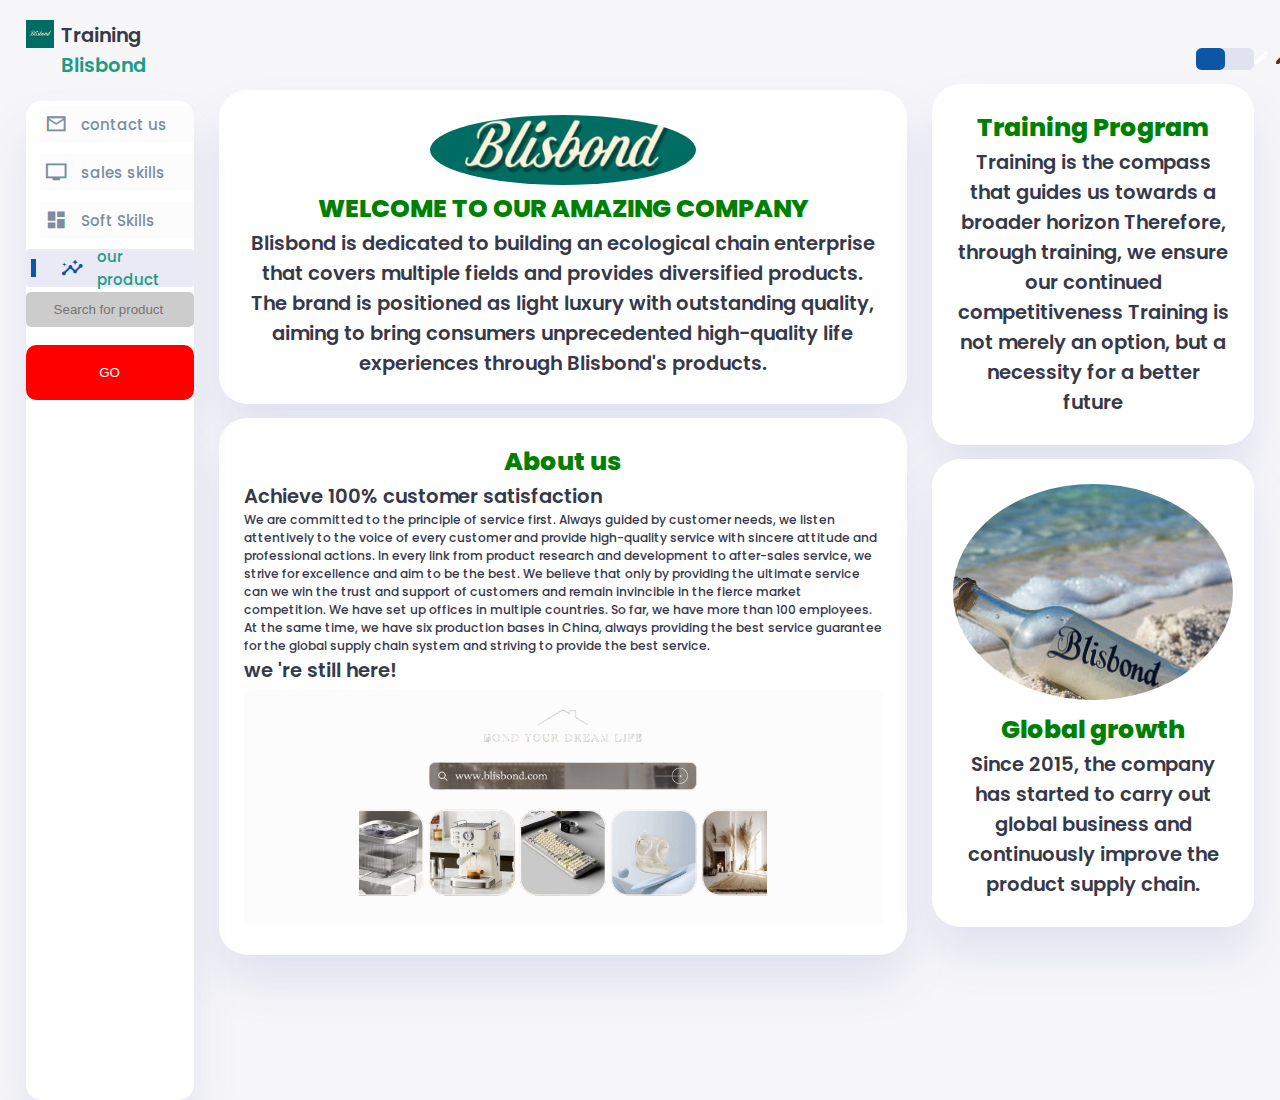
<file: index.html>
<!DOCTYPE html>
<html lang="en">
<head>
    <meta charset="UTF-8">
    <meta name="viewport" content="width=device-width, initial-scale=1.0">
    <link href="https://fonts.googleapis.com/icon?family=Material+Icons+Sharp" rel="stylesheet">
    <link rel="stylesheet" href="style home.css">
    <title>Blisbond</title>
    <link rel="Blisbond"
    sizes="180x180"
    href="front blisbond/WhatsApp Image 2024-10-05 at 13.59.21_4a89fdf0.jpg" />
<link rel="icon"
    type="image/png"
    sizes="32x32"
    href="front blisbond/WhatsApp Image 2024-10-05 at 13.59.21_4a89fdf0.jpg" />
<link rel="icon"
    type="image/png"
    sizes="16x16"
    href="front blisbond/WhatsApp Image 2024-10-05 at 13.59.21_4a89fdf0.jpg" />
</head>
<body>
    <div class="container">
        <!-- Sidebar Section -->
        <aside>
            <div class="toggle">
                <div class="logo">
                    <img src="front blisbond/WhatsApp Image 2024-10-05 at 13.59.21_4a89fdf0.jpg">
                    <h2>Training <br><span class="success">Blisbond</span></h2>
                </div>
                    <div class="close" id="close-btn">
                        <span class="material-icons-sharp">
                            close  
                        </span>
                    </div>
            </div>

            <div class="sidebar">
                
                <a href="contect us.html">
                    <span class="material-icons-sharp">
                        mail_outline
                    </span>
                    <h3>contact us</h3>
                </a>
                <a href="sales skills.html">
                    <span class="material-icons-sharp">
                        tv
                    </span>
                    <h3>sales skills</h3>
                </a>
                <a href="Soft Skills.html">
                    <span class="material-icons-sharp">
                        dashboard
                    </span>
                    <h3>Soft Skills</h3>
                </a>
                <a href="#" class="active">
                    <span class="material-icons-sharp">
                        insights
                    </span>
                    <h3>our product</h3>
                </a>
                <input type="text" id="search-bar" placeholder="Search for product"> <br>
                <button onclick="searchTable()">GO</button>
                <p id="no-result" style="display: none;">Please contact technical support</p>
                
                <table id="data-table" border="1" style="display: none;">
                  <thead>
                    <tr>
                      <th>Code</th>
                      <th>Enter</th>
                    </tr>
                  </thead>
                  <tbody id="table-body">
                  </tbody>
                </table>
                

                

            </div>
        </aside>
        <!-- End of Sidebar Section -->

        <!-- Main Content -->
        <main>
                        <!-- New Users Section -->
                        <div class="new-users">
                            <div class="user-list">
                                <div class="user">
                                    <img src="front blisbond/WhatsApp Image 2024-10-05 at 13.59.21_4a89fdf0.jpg">   

                                    <h1>WELCOME TO OUR AMAZING COMPANY</h1>
                                    <h2>Blisbond is dedicated to building an ecological chain enterprise that
                                        covers multiple fields and provides diversified products. The brand is
                                        positioned as light luxury with outstanding quality, aiming to bring
                                        consumers unprecedented high-quality life experiences through
                                        Blisbond's products. 
                                    </h2>

                                </div>
            
                            </div>

                        <div class="new-users">
                            <div class="user-list">
                                <div class="user">
                                    <h1>About us</h1>
                        </div>
                        <h2 class="about">Achieve 100% customer satisfaction</h2>
                        <h3>We are committed to the principle of service first. Always guided
                            by customer needs, we listen attentively to the voice of every
                            customer and provide high-quality service with sincere attitude
                            and professional actions. In every link from product research
                            and development to after-sales service, we strive for excellence
                            and aim to be the best. We believe that only by providing the
                            ultimate service can we win the trust and support of customers
                            and remain invincible in the fierce market competition. We have set up offices in multiple countries. So far, we have
                            more than 100 employees. At the same time, we have six
                            production bases in China, always providing the best service
                            guarantee for the global supply chain system and striving to
                            provide the best service.</h3>
                            <h2 class="about">we 're still here!</h2>

                            <a href="https://blisbond.com/ar"><img src="front blisbond/3-removebg-preview.png" alt="Po" class="respon"></a>


            
                        
                        <!-- End of New Users Section -->
            



           

        </main>
        <!-- End of Main Content -->

        <!-- Right Section -->
        <div class="right-section">
            <div class="nav">
                <button id="menu-btn">
                    <span class="material-icons-sharp">
                        menu  
                    </span>
                </button>
                <div class="dark-mode">
                    <span class="material-icons-sharp active">
                        light_mode
                    </span>
                    <span class="material-icons-sharp">
                        dark_mode
                    </span>
                </div>


            </div>
            <!-- End of Nav -->


            <div class="user-profile">
                <div class="logo1">
                    <h1>Training Program</h1><style>
                        h1{
                            color:green;
                        }
                    </style>
                    <h2>Training is the compass that guides us towards a broader horizon Therefore, through training, we ensure our continued competitiveness
                        Training is not merely an option, but a necessity for a better future
                    </h2>
                                        
                </div>
            </div>
            <div class="user-profile">
                <div class="logo">
                    <img src="front blisbond/4.jpg">
                    
                    
                        <i class="fa fa-cloud-download"></i></i>
                       <h1>Global growth</h1 >   
                        <h2>Since 2015, the company
                            has started to carry out
                            global business and
                            continuously improve the
                            product supply chain.</h2>                 
                </div>
            </div>

        </div>


    </div>
    <script src="orders.js"></script>
    <script src="index.js"></script>
</body>

</html>
</file>
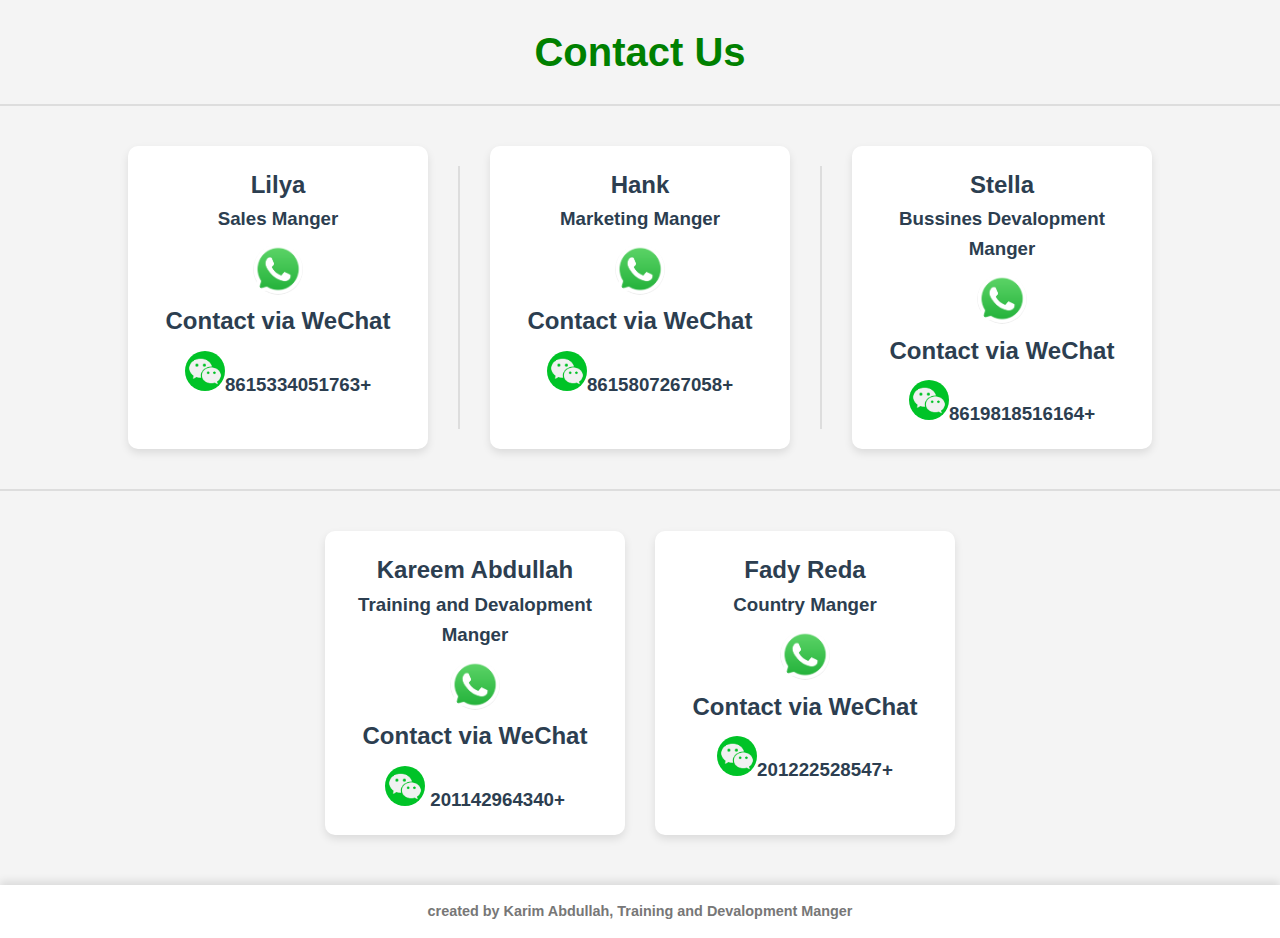
<file: contect us.html>
<!DOCTYPE html>
<html lang="en">
<head>
    <meta charset="UTF-8">
    <meta name="viewport" content="width=device-width, initial-scale=1.0">
    <link rel="stylesheet" href="https://cdnjs.cloudflare.com/ajax/libs/font-awesome/6.4.0/css/all.min.css">
    <link rel="stylesheet" href="contect us.css">
    
    <title>Contact Us</title>   
    
    <link rel="Blisbond"
    sizes="180x180"
    href="front blisbond/WhatsApp Image 2024-10-05 at 13.59.21_4a89fdf0.jpg" />
<link rel="icon"
    type="image/png"
    sizes="32x32"
    href="front blisbond/WhatsApp Image 2024-10-05 at 13.59.21_4a89fdf0.jpg" />
<link rel="icon"
    type="image/png"
    sizes="16x16"
    href="front blisbond/WhatsApp Image 2024-10-05 at 13.59.21_4a89fdf0.jpg" />

</head>
<body dir="rtl">
    <h1>Contact Us</h1>
    <hr>
   
    <div class="content">
        <div class="item2">
            <h2> Stella</h2>
            <h3>Bussines Devalopment Manger</h3>
            <a href="https://wa.me/+8619818516164" target="_blank"><img src="us/WhatsApp-icone.jpg" width="50" ></a>
            <h2>Contact via WeChat</h2>
            <h3>+8619818516164<img src="us/images (1).png" width="40"></h3>
        </div>
        <hr>
        <div class="item2">
            <h2>Hank</h2>
            <h3>Marketing Manger</h3>
            <a href="https://wa.me/+8615807267058" target="_blank"><img src="us/WhatsApp-icone.jpg" width="50" ></a>
            <h2>Contact via WeChat</h2>
            <h3>+8615807267058<img src="us/images (1).png" width="40"></h3>
        </div>
        <hr>
        <div class="item2">
            <h2>Lilya</h2>
            <h3>Sales Manger</h3>
            <a href="https://wa.me/+8615334051763" target="_blank"><img src="us/WhatsApp-icone.jpg" width="50" ></a>
            <h2>Contact via WeChat</h2>
            <h3>+8615334051763<img src="us/images (1).png" width="40"></h3>
        </div>
    </div>
    <hr>
    <div class="content2">
        <div class="item3">
            <h2>Fady Reda</h2>
        <h3>Country Manger</h3>
        <a href="https://wa.me/+201222528547" target="_blank"><img src="us/WhatsApp-icone.jpg" width="50" ></a>
        <h2>Contact via WeChat</h2>
        <h3>+201222528547<img src="us/images (1).png" width="40"></h3>
        </div>
        <div class="item1">
            <h2>Kareem Abdullah</h2>
            <h3>Training and Devalopment Manger</h3>
            <a href="https://wa.me/+201142964340" target="_blank"><img src="us/WhatsApp-icone.jpg" width="50" ></a>
            <h2>Contact via WeChat</h2>
            <h3>+201142964340 <img src="us/images (1).png" width="40"></h3>
            
        </div>



    </div>


    

    <div class="footer">
        <h4>created by Karim Abdullah, Training and Devalopment Manger</h4> 
    </div>
    


</body>
</html>
</file>
<file: style home.css>
@import url('https://fonts.googleapis.com/css2?family=Poppins:wght@300;400;500;600;700;800&display=swap');

:root{
    --color-primary: #0d55a7;
    --color-danger: #FF0060;
    --color-success: #1B9C85;
    --color-warning: #F7D060;
    --color-white: #fff;
    --color-info-dark: #7d8da1;
    --color-dark: #363949;
    --color-light: rgba(132, 139, 200, 0.18);
    --color-dark-variant: #677483;
    --color-background: #f6f6f9;

    --card-border-radius: 2rem;
    --border-radius-1: 0.4rem;
    --border-radius-2: 1.2rem;

    --card-padding: 1.8rem;
    --padding-1: 1.2rem;

    --box-shadow: 0 2rem 3rem var(--color-light);
}

.dark-mode-variables{
    --color-background: #181a1e;
    --color-white: #202528;
    --color-dark: #edeffd;
    --color-dark-variant: #a3bdcc;
    --color-light: rgba(0, 0, 0, 0.4);
    --box-shadow: 0 2rem 3rem var(--color-light);
}

*{
    margin: 0;
    padding: 0;
    outline: 0;
    appearance: 0;
    border: 0;
    text-decoration: none;
    box-sizing: border-box;
}

html{
    font-size: 14px;
}

body{
    width: 100vw;
    height: 100vh;
    font-family: 'Poppins', sans-serif;
    font-size: 0.88rem;
    user-select: none;
    overflow-x: hidden;
    color: var(--color-dark);
    background-color: var(--color-background);
}

a{
    color: var(--color-dark);
}

img{
    display: block;
    width: 100%;
    object-fit: cover;
}

h1{
    font-weight: 800;
    font-size: 1.8rem;
}

h2{
    font-weight: 600;
    font-size: 1.4rem;
}

h3{
    font-weight: 500;
    font-size: 0.87rem;
    
}

small{
    font-size: 0.76rem;
}

p{
    color: var(--color-dark-variant);
}

b{
    color: var(--color-dark);
}

.text-muted{
    color: var(--color-info-dark);
}

.primary{
    color: var(--color-primary);
}

.danger{
    color: var(--color-danger);
}

.success{
    color: var(--color-success);
}

.warning{
    color: var(--color-warning);
}

.container{
    display: grid;
    width: 96%;
    margin: 0 auto;
    gap: 1.8rem;
    grid-template-columns: 12rem auto 23rem;
}

aside{
    height: 100vh;
}

aside .toggle{
    display: flex;
    align-items: center;
    justify-content: space-between;
    margin-top: 1.4rem;
}

aside .toggle .logo{
    display: flex;
    gap: 0.5rem;
}

aside .toggle .logo img{
    width: 2rem;
    height: 2rem;
}

aside .toggle .close{
    padding-right: 1rem;
    display: none;
}

aside .sidebar{
    display: flex;
    flex-direction: column;
    background-color: var(--color-white);
    box-shadow: var(--box-shadow);
    border-radius: 15px;
    height: 111vh;
    position: relative;
    top: 1.5rem;
    transition: all 0.3s ease;
}

aside .sidebar:hover{
    box-shadow: none;
}

aside .sidebar a{
    display: flex;
    align-items: center;
    color: var(--color-info-dark);
    height: 2.7rem;
    gap: 1rem;
    position: relative;
    margin-left: 1rem;
    transition: all 0.3s ease;
}

aside .sidebar a span{
    font-size: 1.6rem;
    transition: all 0.3s ease;
}
aside .sidebar a h3{
    font-size: 15px;
}
aside .sidebar a:last-child{
    position: absolute;
    bottom: 32.9rem;
    width: 20%;
    color: blue;
    
}

aside .sidebar a.active{
    width: 100%;
    color: var(--color-success);
    background-color: var(--color-light);
    margin-left: 0;
}

aside .sidebar a.active::before{
    content: '';
    width: 6px;
    height: 18px;
    background-color: var(--color-primary);
}

aside .sidebar a.active span{
    color: var(--color-primary);
    margin-left: calc(1rem - 3px);
}

aside .sidebar a:hover{
    color: var(--color-primary);
}

aside .sidebar a:hover span{
    margin-left: 0.6rem;
}



main{
    margin-top: 5.4rem;
}

main .analyse{
    display: grid;
    grid-template-columns: repeat(3, 1fr);
    gap: 1.6rem;
}

main .analyse > div{
    background-color: var(--color-white);
    padding: var(--card-padding);
    border-radius: var(--card-border-radius);
    margin-top: 1rem;
    box-shadow: var(--box-shadow);
    cursor: pointer;
    transition: all 0.3s ease;
}

main .analyse > div:hover{
    box-shadow: none;
}

main .analyse > div .status{
    display: flex;
    align-items: center;
    justify-content: space-between;
}

main .analyse h3{
    margin-left: 0.6rem;
    font-size: 1rem;
    
}

main .analyse .progresss{
    position: relative;
    width: 92px;
    height: 92px;
    border-radius: 50%;
}

main .new-users .user-list{
    background-color: var(--color-white);
    padding: var(--card-padding);
    border-radius: var(--card-border-radius);
    margin-top: 1rem;
    box-shadow: var(--box-shadow);
    justify-content: center;
    align-items: center;
    flex-wrap: wrap;
    gap: 1.4rem;
    transition: all 0.3s ease;
}

main .new-users .user-list:hover{
    box-shadow: none;
}

main .new-users .user-list .user{
    display: flex;
    flex-direction: column;
    align-items: center;
    justify-content: center;
}
main .new-users .user-list .user h1{
    color:green;
}
main .new-users .user-list .user h2{
text-align: center;
   
}

main .new-users .user-list .user img{
    width: 19rem;
    height: 5rem;
    margin-bottom: 0.4rem;
    border-radius: 50%;
}
.respon{
    width: 65%;
    height: 50%;
    margin: auto;
    
}


main .recent-orders{
    margin-top: 1.3rem;
}

main .recent-orders h2{
    margin-bottom: 0.8rem;
}

main .recent-orders table{
    background-color: var(--color-white);
    width: 100%;
    padding: var(--card-padding);
    text-align: center;
    box-shadow: var(--box-shadow);
    border-radius: var(--card-border-radius);
    transition: all 0.3s ease;
}
.right-section{
    margin-top: 3.4rem;
}

.right-section .nav{
    display: flex;
    justify-content: end;
    gap: 2rem;
}

.right-section .nav button{
    display: none;
}

.right-section .dark-mode{
    background-color: var(--color-light);
    display: flex;
    justify-content: space-between;
    align-items: center;
    height: 1.6rem;
    width: 4.2rem;
    cursor: pointer;
    border-radius: var(--border-radius-1);
}

.right-section .dark-mode span{
    font-size: 1.2rem;
    width: 50%;
    height: 100%;
    display: flex;
    align-items: center;
    justify-content: center;
}

.right-section .dark-mode span.active{
    background-color: var(--color-primary);
    color: white;
    border-radius: var(--border-radius-1);
}

.right-section .nav .profile{
    display: flex;
    gap: 2rem;
    text-align: right;
}

.right-section .nav .profile .profile-photo{
    width: 2.8rem;
    height: 2.8rem;
    border-radius: 50%;
    overflow: hidden;
}

.right-section .user-profile{
    display: flex;
    justify-content: center;
    text-align: center;
    margin-top: 1rem;
    background-color: var(--color-white);
    padding: var(--card-padding);
    border-radius: var(--card-border-radius);
    box-shadow: var(--box-shadow);
    cursor: pointer;
    transition: all 0.3s ease;
}

.right-section .user-profile h3{
    font-size: 20px;
    color: red;
}
.right-section .user-profile:hover{
    box-shadow: none;
}

.right-section .user-profile img{
    width: 20rem;
    height: auto;
    margin-bottom: 0.8rem;
    border-radius: 50%;
}

.right-section .user-profile h2{
    margin-bottom: 0.2rem;
}

.right-section .reminders{
    margin-top: 2rem;
}

.right-section .reminders .header{
    display: flex;
    align-items: center;
    justify-content: space-between;
    margin-bottom: 0.8rem;
}

.right-section .reminders .header span{
    padding: 10px;
    box-shadow: var(--box-shadow);
    background-color: var(--color-white);
    border-radius: 50%;
}

.right-section .reminders .notification{
    background-color: var(--color-white);
    display: flex;
    align-items: center;
    gap: 1rem;
    margin-bottom: 0.7rem;
    padding: 1.4rem var(--card-padding);
    border-radius: var(--border-radius-2);
    box-shadow: var(--box-shadow);
    cursor: pointer;
    transition: all 0.3s ease;
}

.right-section .reminders .notification:hover{
    box-shadow: none;
}

.right-section .reminders .notification .content{
    display: flex;
    justify-content: space-between;
    align-items: center;
    margin: 0;
    width: 100%;
}

.right-section .reminders .notification .icon{
    padding: 0.6rem;
    color: var(--color-white);
    background-color: var(--color-success);
    border-radius: 20%;
    display: flex;
}

.right-section .reminders .notification.deactive .icon{
    background-color: var(--color-danger);
}

.right-section .reminders .add-reminder{
    background-color: var(--color-white);
    border: 2px dashed var(--color-primary);
    color: var(--color-primary);
    display: flex;
    align-items: center;
    justify-content: center;
    cursor: pointer;
}

.right-section .reminders .add-reminder:hover{
    background-color: var(--color-primary);
    color: white;
}

.right-section .reminders .add-reminder div{
    display: flex;
    align-items: center;
    gap: 0.6rem;
}
main .recent-orders{
    margin-top: 1.3rem;
}

main .recent-orders h2{
    margin-bottom: 0.8rem;
}

main .recent-orders table{
    background-color: var(--color-white);
    width: 100%;
    padding: var(--card-padding);
    text-align: center;
    box-shadow: var(--box-shadow);
    border-radius: var(--card-border-radius);
    transition: all 0.3s ease;
}

main .recent-orders table:hover{
    box-shadow: none;
}
th{
    color: white;
    background-color: gray;
  }
  tr{
    background-color:rgba(128, 128, 128, 0.023);
  }
  
  #data-table{
    display: none;
    background-color:#a4b9bc14;
    padding: 10px 5px;
    justify-self: unset;
    border-radius: 5px;
    border-color: #c0d3d43f;  
  }
  a{
    background-color:rgba(128, 128, 128, 0.023);
    color:red;
    text-decoration:none;
    padding: 5px;
    margin: 5px 0;
    border-radius:4px;
    display:flex;
    align-items:center;  
    gap:20px;
    transition:.5s;
  }
button{
    padding: 20px 50px;
    background-color: red;
    color: #fff;
    border-radius: 10px;
    top: 50%;
    left: 50%;
}
input{
    padding: 10px 28px;
    background-color:#ccc;
    outline: none;
    border-radius: 5px;
    border-color: red
  }
  .hidden{
    display: none;
  }
  #no-result{
    color: red;
    display: none;
    background-color: #071952;
    font-size: 20px;
    text-align: center;
    border-radius: 5px;
  }


  
    




@media screen and (max-width: 1200px) {
    .container{
        width: 95%;
        grid-template-columns: 7rem auto 23rem;
    }

    aside .logo h2{
        display: none;
    }

    aside .sidebar h3{
        display: none;
    }

    aside .sidebar a{
        width: 5.6rem;
    }

    aside .sidebar a:last-child{
        position: relative;
        margin-top: 1.8rem;
    }

    main .analyse{
        grid-template-columns: 1fr;
        gap: 0;
    }

    main .new-users .user-list .user{
        flex-basis: 40%;
    }

    main .recent-orders {
        width: 94%;
        position: absolute;
        left: 50%;
        transform: translateX(-50%);
        margin: 2rem 0 0 0.8rem;
    }
    .right-section .user-profile img{
        width: 43rem;
    }

}

@media screen and (max-width: 768px) {
    .container{
        width: 100%;
        grid-template-columns: 1fr;
        padding: 0 var(--padding-1);
    }

    aside{
        position: fixed;
        background-color: var(--color-white);
        width: 20rem;
        z-index: 3;
        box-shadow: 1rem 3rem 4rem var(--color-light);
        height: 100vh;
        left: -100%;
        display: none;
        animation: showMenu 0.4s ease forwards;
    }

    @keyframes showMenu {
       to{
        left: 0;
       } 
    }

    aside .logo{
        margin-left: 1rem;
    }

    aside .logo h2{
        display: inline;
    }

    aside .sidebar h3{
        display: inline;
    }

    aside .sidebar a{
        width: 100%;
        height: 3.4rem;
    }

    aside .sidebar a:last-child{
        position: absolute;
        bottom: 44.5rem;
    }

    aside .toggle .close{
        display: inline-block;
        cursor: pointer;
    }

    main{
        margin-top: 8rem;
        padding: 0 1rem;
    }

    main .new-users .user-list .user{
        flex-basis: 35%;
    }

    main .recent-orders{
        position: relative;
        margin: 3rem 0 0 0;
        width: 100%;
    }

    main .recent-orders table{
        width: 100%;
        margin: 0;
    }

    .right-section{
        width: 94%;
        margin: 0 auto 4rem;
    }

    .right-section .nav{
        position: fixed;
        top: 0;
        left: 0;
        align-items: center;
        background-color: var(--color-white);
        padding: 0 var(--padding-1);
        height: 4.6rem;
        width: 100%;
        z-index: 2;
        box-shadow: 0 1rem 1rem var(--color-light);
        margin: 0;
    }

    .right-section .nav .dark-mode{
        width: 4.4rem;
        position: absolute;
        left: 66%;
    }

    .right-section .profile .info{
        display: none;
    }

    .right-section .nav button{
        display: inline-block;
        background-color: transparent;
        cursor: pointer;
        color: var(--color-dark);
        position: absolute;
        left: 1rem;
    }

    .right-section .nav button span{
        font-size: 2rem;
    }
    
 

}
</file>
<file: contect us.css>
/* إعدادات عامة */
* {
    margin: 0;
    padding: 0;
    box-sizing: border-box;
    font-family: 'Arial', sans-serif;
}

body {
    background-color: #f4f4f4;
    color: #333;
    line-height: 1.6;
}

h1, h2, h3 {
    color: #2c3e50;
}

/* رأس الصفحة */
h1 {
    text-align: center;
    font-size: 2.5rem;
    margin-top: 20px;
    color:green;
}

/* تنسيق الروابط */
a {
    text-decoration: none;
    color: inherit;
}

/* الفاصل */
hr {
    border: 1px solid #ddd;
    margin: 20px 0;
}

/* تنسيق المحتوى */
.content, .content2 {
    display: flex;
    flex-wrap: wrap;
    justify-content: center;
    gap: 30px;
    padding: 20px;
}

.item2, .item3, .item1 {
    background-color: #fff;
    border-radius: 10px;
    box-shadow: 0 4px 8px rgba(0, 0, 0, 0.1);
    width: 300px;
    padding: 20px;
    text-align: center;
    transition: transform 0.3s ease-in-out;
}

.item2:hover, .item3:hover, .item1:hover {
    transform: translateY(-10px);
}

.item2 img, .item1 img, .item3 img {
    margin-top: 10px;
    border-radius: 50%;
}

/* تنسيق الأيقونات */
img {
    max-width: 100%;
    height: auto;
}

/* تنسيق الأزرار */
a img {
    transition: transform 0.3s ease-in-out;
}

a img:hover {
    transform: scale(1.1);
}

/* فاصل footer */
.footer {
    text-align: center;
    margin-top: 30px;
    font-size: 0.9rem;
    color: #777;
    background-color: #fff;
    padding: 15px;
    box-shadow: 0 -4px 8px rgba(0, 0, 0, 0.1);
}

/* تصميم متجاوب */
@media (max-width: 768px) {
    .content, .content2 {
        flex-direction: column;
        align-items: center;
    }

    .item2, .item1, .item3 {
        width: 100%;
        max-width: 500px;
    }

    h1 {
        font-size: 2rem;
    }
}

@media (max-width: 480px) {
    h1 {
        font-size: 1.8rem;
    }

    .item2, .item1, .item3 {
        width: 90%;
    }

    .footer {
        font-size: 0.8rem;
    }
}
</file>
